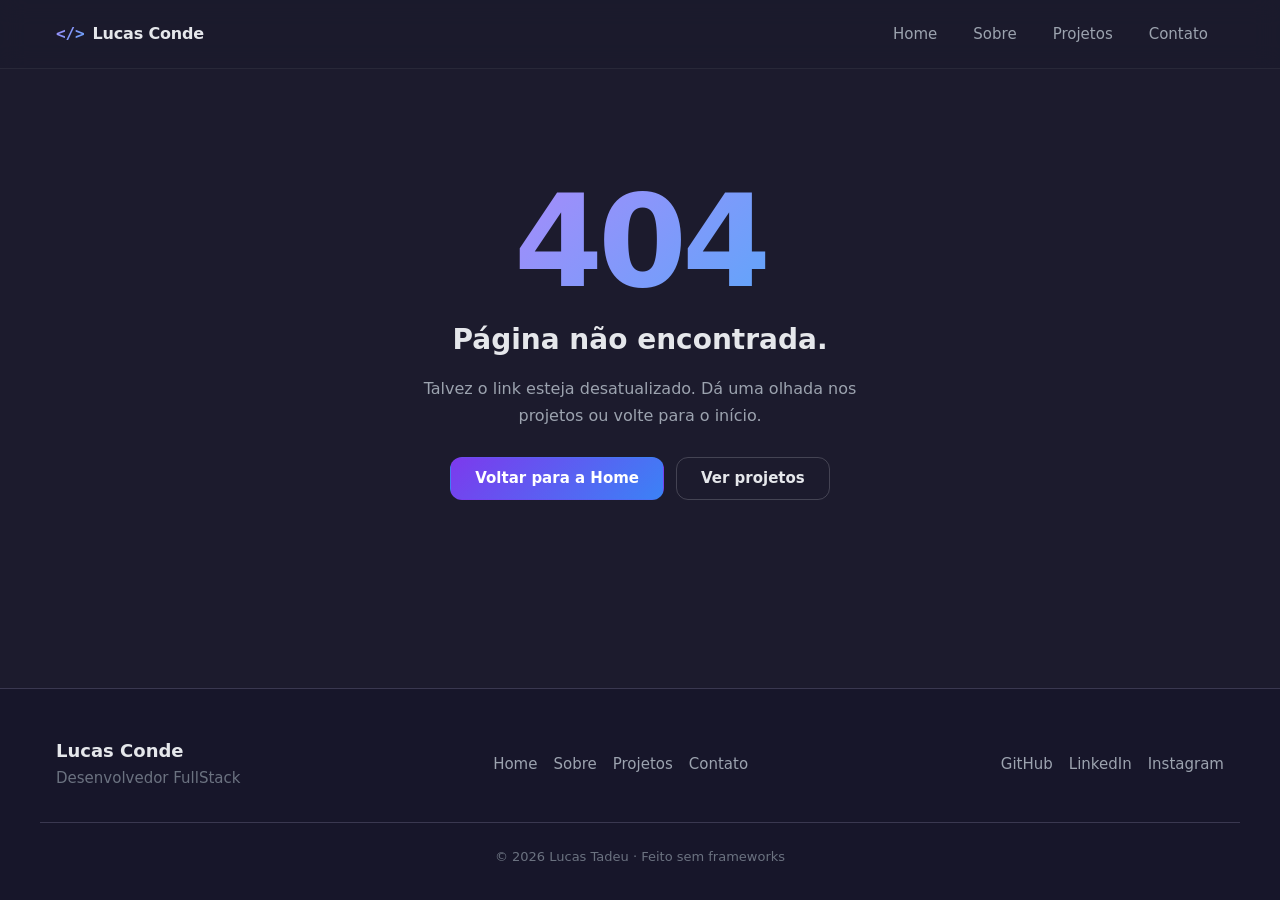
<file: index.html>
<!DOCTYPE html>
<html lang="pt-BR">
<head>
  <meta charset="UTF-8">
  <meta name="viewport" content="width=device-width, initial-scale=1.0">

  <title>Lucas Conde | Desenvolvedor FullStack</title>
  <meta name="description" content="Portfólio de Lucas Conde, desenvolvedor FullStack em PHP, Angular e TypeScript e criador do Cliniclis, sistema de gestão para clínicas em produção. Graduando em Ciência da Computação.">
  <meta name="author" content="Lucas Conde">
  <link rel="canonical" href="https://portfolio-ten-coral-eidf90dyd0.vercel.app/">
  <meta name="theme-color" content="#1C1B2D">

  <!-- Open Graph: preview ao compartilhar no LinkedIn, WhatsApp, Discord -->
  <meta property="og:type" content="website">
  <meta property="og:site_name" content="Lucas Conde">
  <meta property="og:locale" content="pt_BR">
  <meta property="og:title" content="Lucas Conde | Desenvolvedor FullStack">
  <meta property="og:description" content="Desenvolvedor FullStack em PHP, Angular e TypeScript. Criador do Cliniclis, sistema de gestão para clínicas em produção.">
  <meta property="og:url" content="https://portfolio-ten-coral-eidf90dyd0.vercel.app/">
  <meta property="og:image" content="https://portfolio-ten-coral-eidf90dyd0.vercel.app/assets/og-image.png">
  <meta property="og:image:width" content="1200">
  <meta property="og:image:height" content="630">
  <meta property="og:image:alt" content="Lucas Conde, Desenvolvedor FullStack">

  <meta name="twitter:card" content="summary_large_image">
  <meta name="twitter:title" content="Lucas Conde | Desenvolvedor FullStack">
  <meta name="twitter:description" content="Desenvolvedor FullStack em PHP, Angular e TypeScript. Criador do Cliniclis, sistema de gestão para clínicas em produção.">
  <meta name="twitter:image" content="https://portfolio-ten-coral-eidf90dyd0.vercel.app/assets/og-image.png">

  <link rel="icon" href="/favicon.svg" type="image/svg+xml">
  <link rel="apple-touch-icon" href="/favicon.svg">

  <link rel="stylesheet" href="/css/variables.css">
  <link rel="stylesheet" href="/css/layout.css">
  <link rel="stylesheet" href="/css/components.css">

  <!-- Dados estruturados: como o Google entende quem você é -->
  <script type="application/ld+json">
  {
    "@context": "https://schema.org",
    "@type": "Person",
    "name": "Lucas Conde",
    "alternateName": "Lucas Tadeu",
    "jobTitle": "Desenvolvedor FullStack",
    "url": "https://portfolio-ten-coral-eidf90dyd0.vercel.app/",
    "sameAs": [
      "https://github.com/LucasTadeu14/",
      "https://www.linkedin.com/in/lucas-tadeu-4828a3330/"
    ],
    "knowsAbout": ["PHP", "Angular", "TypeScript", "MySQL", "JavaScript", "React", "Docker"]
  }
  </script>
</head>
<body>

  <a class="skip-link" href="#conteudo">Pular para o conteúdo</a>

  <div id="app"></div>

  <!-- Fallback para crawlers e para JS desativado. Escondido via CSS
       assim que o app monta, mas presente no HTML entregue. -->
  <noscript>
    <div class="noscript">
      <h1>Lucas Conde | Desenvolvedor FullStack</h1>
      <p>
        Graduando em Ciência da Computação. Criei e mantenho o Cliniclis,
        sistema de gestão para clínicas feito em PHP e Angular, em produção
        com clínicas reais. Também crio sites e landing pages para
        clientes, em Angular, React e JavaScript puro.
      </p>
      <p>
        <a href="https://github.com/LucasTadeu14/">GitHub</a> ·
        <a href="https://www.linkedin.com/in/lucas-tadeu-4828a3330/">LinkedIn</a>
      </p>
    </div>
  </noscript>

  <script type="module" src="/js/app.js"></script>

</body>
</html>
</file>
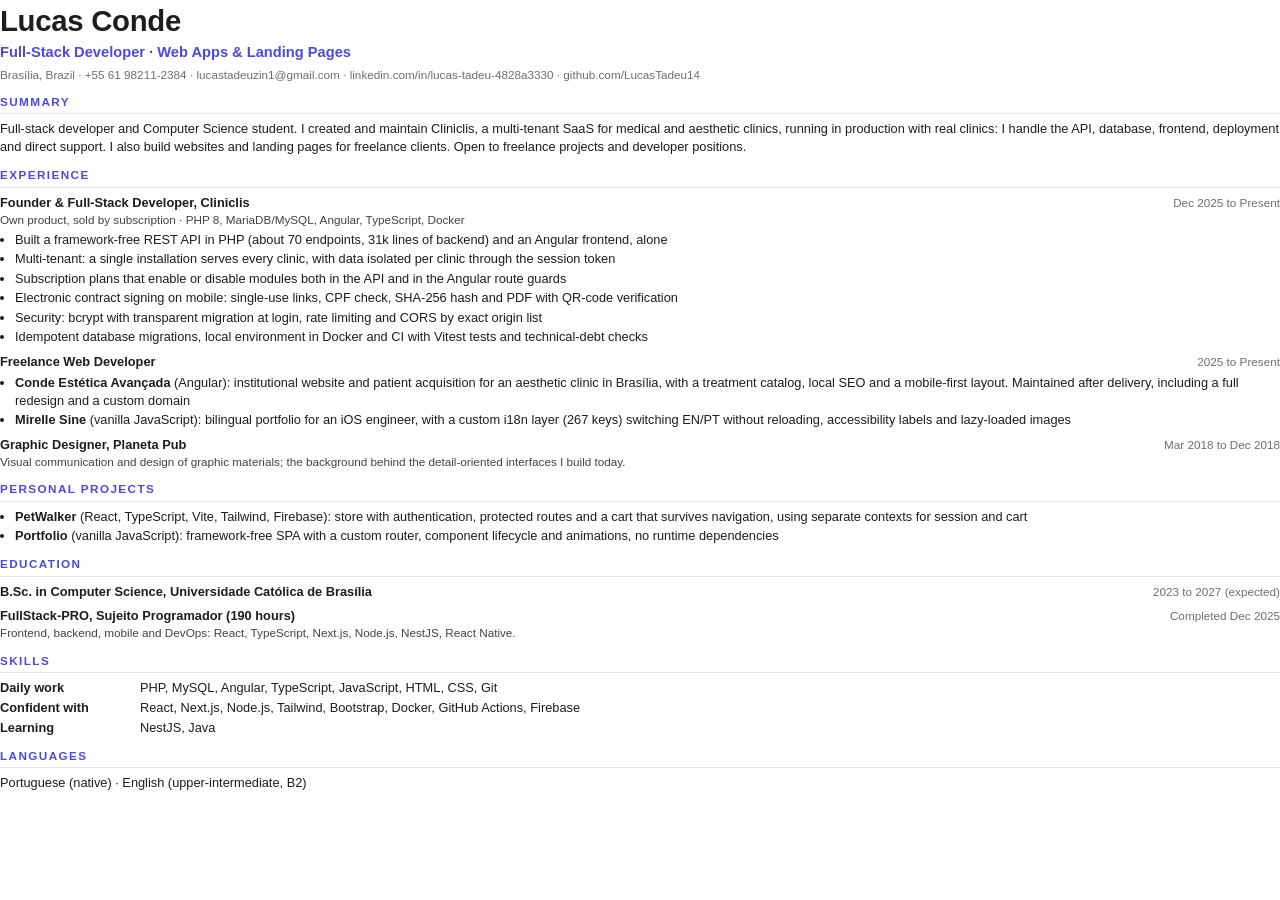
<file: cv-source/cv-en.html>
<!doctype html><html lang="en"><head><meta charset="utf-8"><title>Lucas Conde - Resume</title><link rel="stylesheet" href="style.css"></head><body>
<h1>Lucas Conde</h1>
<div class="role">Full-Stack Developer · Web Apps &amp; Landing Pages</div>
<div class="meta">Brasília, Brazil · +55 61 98211-2384 · lucastadeuzin1@gmail.com · linkedin.com/in/lucas-tadeu-4828a3330 · github.com/LucasTadeu14</div>

<h2>Summary</h2>
<p>Full-stack developer and Computer Science student. I created and maintain Cliniclis, a multi-tenant SaaS for medical and aesthetic clinics, running in production with real clinics: I handle the API, database, frontend, deployment and direct support. I also build websites and landing pages for freelance clients. Open to freelance projects and developer positions.</p>

<h2>Experience</h2>
<div class="item"><div class="row"><span class="t">Founder &amp; Full-Stack Developer, Cliniclis</span><span class="d">Dec 2025 to Present</span></div>
<div class="sub">Own product, sold by subscription · PHP 8, MariaDB/MySQL, Angular, TypeScript, Docker</div>
<ul>
<li>Built a framework-free REST API in PHP (about 70 endpoints, 31k lines of backend) and an Angular frontend, alone</li>
<li>Multi-tenant: a single installation serves every clinic, with data isolated per clinic through the session token</li>
<li>Subscription plans that enable or disable modules both in the API and in the Angular route guards</li>
<li>Electronic contract signing on mobile: single-use links, CPF check, SHA-256 hash and PDF with QR-code verification</li>
<li>Security: bcrypt with transparent migration at login, rate limiting and CORS by exact origin list</li>
<li>Idempotent database migrations, local environment in Docker and CI with Vitest tests and technical-debt checks</li>
</ul></div>
<div class="item"><div class="row"><span class="t">Freelance Web Developer</span><span class="d">2025 to Present</span></div>
<ul>
<li><b>Conde Estética Avançada</b> (Angular): institutional website and patient acquisition for an aesthetic clinic in Brasília, with a treatment catalog, local SEO and a mobile-first layout. Maintained after delivery, including a full redesign and a custom domain</li>
<li><b>Mirelle Sine</b> (vanilla JavaScript): bilingual portfolio for an iOS engineer, with a custom i18n layer (267 keys) switching EN/PT without reloading, accessibility labels and lazy-loaded images</li>
</ul></div>
<div class="item"><div class="row"><span class="t">Graphic Designer, Planeta Pub</span><span class="d">Mar 2018 to Dec 2018</span></div>
<div class="sub">Visual communication and design of graphic materials; the background behind the detail-oriented interfaces I build today.</div></div>

<h2>Personal Projects</h2>
<ul>
<li><b>PetWalker</b> (React, TypeScript, Vite, Tailwind, Firebase): store with authentication, protected routes and a cart that survives navigation, using separate contexts for session and cart</li>
<li><b>Portfolio</b> (vanilla JavaScript): framework-free SPA with a custom router, component lifecycle and animations, no runtime dependencies</li>
</ul>

<h2>Education</h2>
<div class="item"><div class="row"><span class="t">B.Sc. in Computer Science, Universidade Católica de Brasília</span><span class="d">2023 to 2027 (expected)</span></div></div>
<div class="item"><div class="row"><span class="t">FullStack-PRO, Sujeito Programador (190 hours)</span><span class="d">Completed Dec 2025</span></div>
<div class="sub">Frontend, backend, mobile and DevOps: React, TypeScript, Next.js, Node.js, NestJS, React Native.</div></div>

<h2>Skills</h2>
<div class="skills">
<p><b>Daily work</b>PHP, MySQL, Angular, TypeScript, JavaScript, HTML, CSS, Git</p>
<p><b>Confident with</b>React, Next.js, Node.js, Tailwind, Bootstrap, Docker, GitHub Actions, Firebase</p>
<p><b>Learning</b>NestJS, Java</p>
</div>

<h2>Languages</h2>
<p>Portuguese (native) · English (upper-intermediate, B2)</p>
</body></html>
</file>
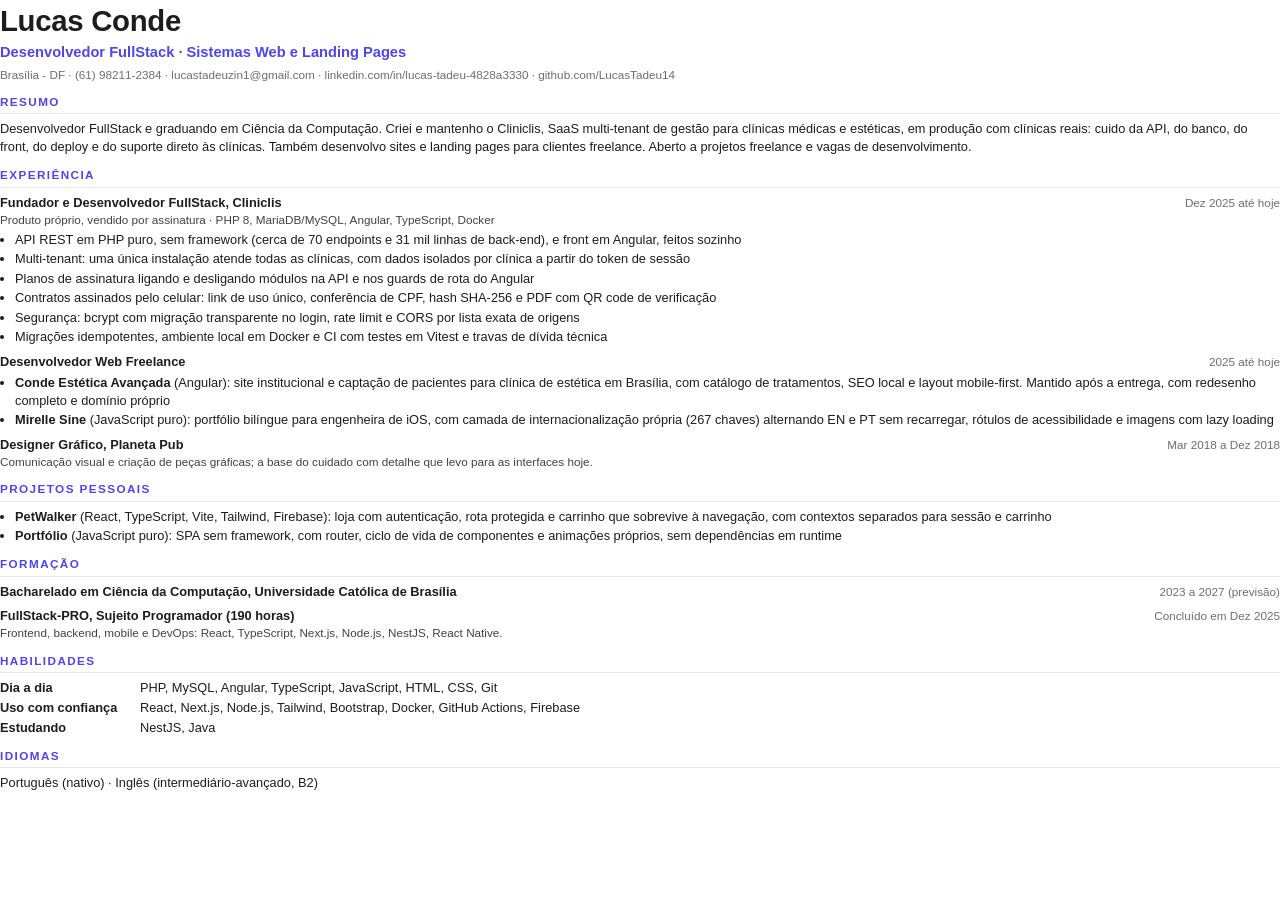
<file: cv-source/cv-pt.html>
<!doctype html><html lang="pt-BR"><head><meta charset="utf-8"><title>Lucas Conde - Currículo</title><link rel="stylesheet" href="style.css"></head><body>
<h1>Lucas Conde</h1>
<div class="role">Desenvolvedor FullStack · Sistemas Web e Landing Pages</div>
<div class="meta">Brasília - DF · (61) 98211-2384 · lucastadeuzin1@gmail.com · linkedin.com/in/lucas-tadeu-4828a3330 · github.com/LucasTadeu14</div>

<h2>Resumo</h2>
<p>Desenvolvedor FullStack e graduando em Ciência da Computação. Criei e mantenho o Cliniclis, SaaS multi-tenant de gestão para clínicas médicas e estéticas, em produção com clínicas reais: cuido da API, do banco, do front, do deploy e do suporte direto às clínicas. Também desenvolvo sites e landing pages para clientes freelance. Aberto a projetos freelance e vagas de desenvolvimento.</p>

<h2>Experiência</h2>
<div class="item"><div class="row"><span class="t">Fundador e Desenvolvedor FullStack, Cliniclis</span><span class="d">Dez 2025 até hoje</span></div>
<div class="sub">Produto próprio, vendido por assinatura · PHP 8, MariaDB/MySQL, Angular, TypeScript, Docker</div>
<ul>
<li>API REST em PHP puro, sem framework (cerca de 70 endpoints e 31 mil linhas de back-end), e front em Angular, feitos sozinho</li>
<li>Multi-tenant: uma única instalação atende todas as clínicas, com dados isolados por clínica a partir do token de sessão</li>
<li>Planos de assinatura ligando e desligando módulos na API e nos guards de rota do Angular</li>
<li>Contratos assinados pelo celular: link de uso único, conferência de CPF, hash SHA-256 e PDF com QR code de verificação</li>
<li>Segurança: bcrypt com migração transparente no login, rate limit e CORS por lista exata de origens</li>
<li>Migrações idempotentes, ambiente local em Docker e CI com testes em Vitest e travas de dívida técnica</li>
</ul></div>
<div class="item"><div class="row"><span class="t">Desenvolvedor Web Freelance</span><span class="d">2025 até hoje</span></div>
<ul>
<li><b>Conde Estética Avançada</b> (Angular): site institucional e captação de pacientes para clínica de estética em Brasília, com catálogo de tratamentos, SEO local e layout mobile-first. Mantido após a entrega, com redesenho completo e domínio próprio</li>
<li><b>Mirelle Sine</b> (JavaScript puro): portfólio bilíngue para engenheira de iOS, com camada de internacionalização própria (267 chaves) alternando EN e PT sem recarregar, rótulos de acessibilidade e imagens com lazy loading</li>
</ul></div>
<div class="item"><div class="row"><span class="t">Designer Gráfico, Planeta Pub</span><span class="d">Mar 2018 a Dez 2018</span></div>
<div class="sub">Comunicação visual e criação de peças gráficas; a base do cuidado com detalhe que levo para as interfaces hoje.</div></div>

<h2>Projetos Pessoais</h2>
<ul>
<li><b>PetWalker</b> (React, TypeScript, Vite, Tailwind, Firebase): loja com autenticação, rota protegida e carrinho que sobrevive à navegação, com contextos separados para sessão e carrinho</li>
<li><b>Portfólio</b> (JavaScript puro): SPA sem framework, com router, ciclo de vida de componentes e animações próprios, sem dependências em runtime</li>
</ul>

<h2>Formação</h2>
<div class="item"><div class="row"><span class="t">Bacharelado em Ciência da Computação, Universidade Católica de Brasília</span><span class="d">2023 a 2027 (previsão)</span></div></div>
<div class="item"><div class="row"><span class="t">FullStack-PRO, Sujeito Programador (190 horas)</span><span class="d">Concluído em Dez 2025</span></div>
<div class="sub">Frontend, backend, mobile e DevOps: React, TypeScript, Next.js, Node.js, NestJS, React Native.</div></div>

<h2>Habilidades</h2>
<div class="skills">
<p><b>Dia a dia</b>PHP, MySQL, Angular, TypeScript, JavaScript, HTML, CSS, Git</p>
<p><b>Uso com confiança</b>React, Next.js, Node.js, Tailwind, Bootstrap, Docker, GitHub Actions, Firebase</p>
<p><b>Estudando</b>NestJS, Java</p>
</div>

<h2>Idiomas</h2>
<p>Português (nativo) · Inglês (intermediário-avançado, B2)</p>
</body></html>
</file>
<file: css/variables.css>
/* ══════════════════════════════════════════════
   DESIGN TOKENS
   Fonte da verdade para cores, espaçamento,
   tipografia e movimento. Nada de hex solto
   nos outros arquivos.
   ══════════════════════════════════════════════ */

:root {
  /* ── Superfícies ───────────────────────────── */
  --bg:              #1C1B2D;
  --surface:         #28273C;
  --surface-hover:   #322F48;
  --surface-sunken:  #17162a;
  --border:          #3a3850;
  --border-strong:   #4d4a66;

  /* ── Texto ─────────────────────────────────── */
  --text:            #e5e7eb;
  --text-muted:      #9ca3af;
  --text-dim:        #6b7280;
  --text-inverse:    #14131f;

  /* ── Marca ─────────────────────────────────── */
  --accent:          #7c3aed;
  --accent-light:    #a78bfa;
  --accent-soft:     #c4b5fd;
  --accent-blue:     #60a5fa;
  --success:         #4ade80;

  /* Versões translúcidas (sem recalcular rgba à mão) */
  --accent-a12:      rgba(124, 58, 237, 0.12);
  --accent-a30:      rgba(124, 58, 237, 0.30);
  --accent-a08:      rgba(167, 139, 250, 0.08);

  --gradient:        linear-gradient(135deg, var(--accent-light) 0%, var(--accent-blue) 100%);

  /* ── Espaçamento (escala 4px) ──────────────── */
  --space-1:  0.25rem;
  --space-2:  0.5rem;
  --space-3:  0.75rem;
  --space-4:  1rem;
  --space-5:  1.25rem;
  --space-6:  1.5rem;
  --space-8:  2rem;
  --space-12: 3rem;
  --space-16: 4rem;

  /* ── Raio ──────────────────────────────────── */
  --radius-sm:   8px;
  --radius:      12px;
  --radius-lg:   20px;
  --radius-full: 999px;

  /* ── Tipografia ────────────────────────────── */
  --font: system-ui, -apple-system, "Segoe UI", sans-serif;
  --font-mono: ui-monospace, "SF Mono", Menlo, Consolas, monospace;

  --text-xs:  0.8125rem;
  --text-sm:  0.9375rem;
  --text-base: 1rem;
  --text-lg:  1.125rem;
  --text-xl:  clamp(1.25rem, 2.5vw, 1.75rem);
  --text-2xl: clamp(1.75rem, 4vw, 2.5rem);
  --text-3xl: clamp(2.5rem, 7vw, 5.25rem);

  /* ── Elevação ──────────────────────────────── */
  --shadow:    0 4px 16px rgba(0, 0, 0, 0.25);
  --shadow-lg: 0 12px 32px rgba(0, 0, 0, 0.35);
  --glow:      0 0 24px var(--accent-a30);

  /* ── Movimento ─────────────────────────────── */
  --ease: cubic-bezier(0.4, 0, 0.2, 1);
  --fast: 0.18s var(--ease);
  --base: 0.3s var(--ease);
  --slow: 0.6s var(--ease);

  /* ── Layout ────────────────────────────────── */
  --max-width: 1200px;
  --nav-height: 68px;
}

/* Respeita quem pediu menos movimento no SO.
   Zera animações em vez de só encurtar. */
@media (prefers-reduced-motion: reduce) {
  *,
  *::before,
  *::after {
    animation-duration: 0.01ms !important;
    animation-iteration-count: 1 !important;
    transition-duration: 0.01ms !important;
    scroll-behavior: auto !important;
  }
}
</file>
<file: css/layout.css>
/* ══════════════════════════════════════════════
   RESET + BASE + SHELL
   ══════════════════════════════════════════════ */

*,
*::before,
*::after {
  margin: 0;
  padding: 0;
  box-sizing: border-box;
}

html {
  scroll-behavior: smooth;
  -webkit-text-size-adjust: 100%;
}

body {
  font-family: var(--font);
  background: var(--bg);
  color: var(--text);
  line-height: 1.6;
  min-height: 100%;
  -webkit-font-smoothing: antialiased;
  /* `user-select: none` global saiu daqui: impedia o
     visitante de copiar e-mail, nome ou trecho de código. */
}

img,
video,
svg {
  display: block;
  max-width: 100%;
}

a {
  color: inherit;
  text-decoration: none;
}

ul,
ol {
  list-style: none;
}

button,
input,
textarea {
  font: inherit;
  color: inherit;
}

/* ── Foco visível ──────────────────────────────
   Nada de outline:none. :focus-visible só aparece
   para quem navega por teclado. */
:focus-visible {
  outline: 2px solid var(--accent-light);
  outline-offset: 3px;
  border-radius: var(--radius-sm);
}

/* ── Skip link ─────────────────────────────────
   Primeiro tab da página pula a navegação. */
.skip-link {
  position: absolute;
  top: -100px;
  left: var(--space-4);
  z-index: 999;
  padding: var(--space-3) var(--space-4);
  background: var(--accent);
  color: #fff;
  border-radius: var(--radius-sm);
  font-weight: 600;
  transition: top var(--fast);
}

.skip-link:focus {
  top: var(--space-4);
}

/* Só para leitor de tela. */
.visually-hidden {
  position: absolute;
  width: 1px;
  height: 1px;
  margin: -1px;
  padding: 0;
  overflow: hidden;
  clip: rect(0 0 0 0);
  white-space: nowrap;
  border: 0;
}

/* ── Shell ─────────────────────────────────────── */
.main {
  display: flex;
  flex-direction: column;
  min-height: 100vh;
  min-height: 100dvh;
}

.page {
  flex: 1;
  display: flex;
  flex-direction: column;
  align-items: center;
  width: 100%;
}

.page:focus {
  outline: none;
}

/* ── Seção genérica ────────────────────────────── */
.section {
  width: 100%;
  max-width: var(--max-width);
  padding: var(--space-12) var(--space-4) var(--space-16);
  margin: 0 auto;
}

.section_header {
  max-width: 680px;
  margin-bottom: var(--space-12);
}

.section_eyebrow {
  font-size: var(--text-xs);
  font-weight: 600;
  letter-spacing: 0.12em;
  text-transform: uppercase;
  color: var(--accent-light);
  margin-bottom: var(--space-2);
}

.section_title {
  font-size: var(--text-2xl);
  font-weight: 800;
  letter-spacing: -0.02em;
  line-height: 1.15;
  margin-bottom: var(--space-4);
}

.section_lead {
  color: var(--text-muted);
  font-size: var(--text-lg);
  line-height: 1.7;
}

/* ── Grid de cards ─────────────────────────────── */
.cards {
  display: grid;
  grid-template-columns: repeat(auto-fill, minmax(min(380px, 100%), 1fr));
  gap: var(--space-6);
  width: 100%;
}

/* ── Botões ────────────────────────────────────── */
.btn {
  display: inline-flex;
  align-items: center;
  justify-content: center;
  gap: var(--space-2);
  padding: 0.8rem 1.5rem;
  border: 1px solid transparent;
  border-radius: var(--radius);
  font-size: var(--text-sm);
  font-weight: 600;
  line-height: 1;
  cursor: pointer;
  white-space: nowrap;
  transition: transform var(--fast), box-shadow var(--fast),
              background var(--fast), border-color var(--fast);
}

.btn:disabled {
  opacity: 0.6;
  cursor: not-allowed;
}

.btn_primary {
  background: linear-gradient(135deg, var(--accent), #3b82f6);
  color: #fff;
}

.btn_primary:hover:not(:disabled) {
  transform: translateY(-2px);
  box-shadow: 0 12px 28px rgba(124, 58, 237, 0.42);
}

.btn_ghost {
  background: transparent;
  color: var(--text);
  border-color: rgba(229, 231, 235, 0.2);
}

.btn_ghost:hover:not(:disabled) {
  background: rgba(229, 231, 235, 0.06);
  border-color: rgba(229, 231, 235, 0.45);
  transform: translateY(-2px);
}

/* ── Reveal on scroll ──────────────────────────── */
.card,
.skill_card,
.timeline_item {
  opacity: 0;
  transform: translateY(24px);
  transition: opacity var(--slow), transform var(--slow);
  transition-delay: var(--reveal-delay, 0s);
}

.card.show,
.skill_card.show,
.timeline_item.show {
  opacity: 1;
  transform: translateY(0);
}

/* ── Fallback sem JS ───────────────────────────── */
.noscript {
  max-width: 640px;
  margin: var(--space-16) auto;
  padding: var(--space-8) var(--space-4);
  text-align: center;
}

.noscript h1 {
  font-size: var(--text-2xl);
  margin-bottom: var(--space-4);
}

.noscript p {
  color: var(--text-muted);
  margin-bottom: var(--space-4);
}

.noscript a {
  color: var(--accent-light);
  text-decoration: underline;
}

@media (max-width: 600px) {
  .section {
    padding: var(--space-8) var(--space-4) var(--space-12);
  }

  .section_header {
    margin-bottom: var(--space-8);
  }
}
</file>
<file: css/components.css>
/* ══════════════════════════════════════════════
   COMPONENTES
   Tudo escopado por classe. Nenhum seletor de
   elemento solto (h1/p/button/video), que antes
   obrigava cada componente novo a resetar o CSS
   herdado.
   ══════════════════════════════════════════════ */

/* ── Navbar ────────────────────────────────────── */
.nav_bar {
  position: sticky;
  top: 0;
  z-index: 100;
  width: 100%;
  background: rgba(28, 27, 45, 0.82);
  backdrop-filter: blur(12px);
  -webkit-backdrop-filter: blur(12px);
  border-bottom: 1px solid rgba(255, 255, 255, 0.06);
}

/* Mesma largura máxima e mesmo recuo do conteúdo das
   páginas, para a marca cair na mesma linha vertical do
   título logo abaixo. */
.nav_inner {
  display: flex;
  align-items: center;
  gap: var(--space-4);
  width: 100%;
  max-width: var(--max-width);
  min-height: var(--nav-height);
  margin: 0 auto;
  padding: var(--space-3) var(--space-4);
}

.nav_brand {
  display: inline-flex;
  align-items: center;
  gap: var(--space-2);
  font-weight: 700;
  font-size: var(--text-base);
  letter-spacing: -0.01em;
  margin-right: auto;
}

.nav_brand_mark {
  font-family: var(--font-mono);
  background: var(--gradient);
  -webkit-background-clip: text;
  background-clip: text;
  -webkit-text-fill-color: transparent;
  font-weight: 700;
}

.nav_links {
  display: flex;
  align-items: center;
  gap: var(--space-1);
}

.nav_links a {
  position: relative;
  padding: var(--space-2) var(--space-4);
  border-radius: var(--radius-sm);
  font-size: var(--text-sm);
  font-weight: 500;
  color: var(--text-muted);
  transition: color var(--fast), background var(--fast);
}

.nav_links a:hover {
  color: var(--text);
  background: rgba(255, 255, 255, 0.05);
}

.nav_link_active {
  color: var(--text) !important;
}

/* Sublinhado só no item ativo. */
.nav_link_active::after {
  content: "";
  position: absolute;
  left: var(--space-4);
  right: var(--space-4);
  bottom: 2px;
  height: 2px;
  border-radius: 2px;
  background: var(--gradient);
}

.nav_hamburger {
  display: none;
  flex-direction: column;
  justify-content: center;
  gap: 5px;
  background: none;
  border: none;
  cursor: pointer;
  padding: var(--space-2);
  border-radius: var(--radius-sm);
}

.nav_hamburger span {
  display: block;
  width: 22px;
  height: 2px;
  background: var(--text);
  border-radius: 2px;
  transition: transform var(--base), opacity var(--base);
}

.nav_open span:nth-child(1) { transform: rotate(45deg) translate(5px, 5px); }
.nav_open span:nth-child(2) { opacity: 0; transform: translateX(-8px); }
.nav_open span:nth-child(3) { transform: rotate(-45deg) translate(5px, -5px); }

/* ── Ícones ──────────────────────────────────────
   Vários ícones trazem o próprio fundo #242938, quase
   idêntico ao --surface dos cards: o quadrado somia e
   sobrava só o desenho branco solto (MySQL e PHP eram
   os piores). O contorno devolve o limite do ícone. */
.icon {
  flex-shrink: 0;
  border-radius: 22%;
  box-shadow: inset 0 0 0 1px rgba(255, 255, 255, 0.1);
}

/* ── Card de projeto ───────────────────────────── */
.card {
  display: flex;
  flex-direction: column;
  background: var(--surface);
  border: 1px solid var(--border);
  border-radius: var(--radius-lg);
  overflow: hidden;
}

.card:hover {
  border-color: var(--border-strong);
  box-shadow: var(--shadow-lg);
  transform: translateY(-4px);
}

.card_media {
  position: relative;
  display: block;
  aspect-ratio: 16 / 9;
  background: var(--surface-sunken);
  overflow: hidden;
}

.card_poster,
.card_video {
  position: absolute;
  inset: 0;
  width: 100%;
  height: 100%;
  object-fit: cover;
}

.card_video {
  opacity: 0;
  transition: opacity var(--base);
}

/* O vídeo só aparece depois que começou a tocar;
   até lá o poster segura a composição. */
.card_playing .card_video { opacity: 1; }
.card_playing .card_poster { opacity: 0; }

.card_poster {
  transition: opacity var(--base), transform var(--slow);
}

.card:hover .card_poster { transform: scale(1.03); }

.card_body {
  display: flex;
  flex-direction: column;
  gap: var(--space-3);
  padding: var(--space-6);
  flex: 1;
}

.card_meta {
  display: flex;
  align-items: center;
  gap: var(--space-3);
  font-size: var(--text-xs);
}

.card_type {
  padding: 3px 10px;
  border-radius: var(--radius-full);
  background: var(--accent-a12);
  border: 1px solid var(--accent-a30);
  color: var(--accent-soft);
  font-weight: 600;
}

.card_year { color: var(--text-dim); }

.card_title {
  font-size: 1.4rem;
  font-weight: 700;
  letter-spacing: -0.015em;
  line-height: 1.25;
}

.card_title a {
  transition: color var(--fast);
}

.card:hover .card_title a { color: var(--accent-soft); }

.card_tagline {
  color: var(--text-muted);
  font-size: var(--text-sm);
  line-height: 1.65;
  flex: 1;
}

.card_stack {
  display: flex;
  flex-wrap: wrap;
  gap: var(--space-2);
}

.card_stack_item {
  position: relative;
  display: flex;
}

/* Nome da tech no hover do ícone. */
.card_stack_name {
  position: absolute;
  bottom: calc(100% + 8px);
  left: 50%;
  transform: translateX(-50%) translateY(4px);
  padding: 4px 9px;
  background: var(--surface-sunken);
  border: 1px solid var(--border);
  border-radius: var(--radius-sm);
  font-size: 11px;
  white-space: nowrap;
  opacity: 0;
  pointer-events: none;
  transition: opacity var(--fast), transform var(--fast);
}

.card_stack_item:hover .card_stack_name {
  opacity: 1;
  transform: translateX(-50%) translateY(0);
}

.card_actions {
  display: flex;
  flex-wrap: wrap;
  gap: var(--space-2);
  margin-top: var(--space-2);
}

.card_actions .btn {
  padding: 0.65rem 1.1rem;
  font-size: var(--text-xs);
}

/* ── Detalhe do projeto ────────────────────────── */
.detail {
  width: 100%;
  max-width: 840px;
  padding: var(--space-8) var(--space-4) var(--space-16);
  margin: 0 auto;
}

.detail_back {
  display: inline-flex;
  align-items: center;
  gap: var(--space-2);
  color: var(--text-muted);
  font-size: var(--text-sm);
  font-weight: 500;
  margin-bottom: var(--space-8);
  transition: color var(--fast), gap var(--fast);
}

.detail_back:hover {
  color: var(--accent-soft);
  gap: var(--space-3);
}

.detail_meta {
  display: flex;
  align-items: center;
  gap: var(--space-3);
  font-size: var(--text-xs);
  margin-bottom: var(--space-4);
}

.detail_badge {
  padding: 4px 12px;
  border-radius: var(--radius-full);
  background: var(--accent-a12);
  border: 1px solid var(--accent-a30);
  color: var(--accent-soft);
  font-weight: 600;
}

.detail_year { color: var(--text-dim); }

.detail_title {
  font-size: var(--text-2xl);
  font-weight: 800;
  letter-spacing: -0.025em;
  line-height: 1.1;
  margin-bottom: var(--space-3);
}

.detail_tagline {
  font-size: var(--text-lg);
  color: var(--text-muted);
  line-height: 1.6;
  margin-bottom: var(--space-6);
}

.detail_actions {
  display: flex;
  flex-wrap: wrap;
  gap: var(--space-3);
  margin-bottom: var(--space-12);
}

.detail_media {
  margin-bottom: var(--space-12);
  border-radius: var(--radius-lg);
  overflow: hidden;
  border: 1px solid var(--border);
  box-shadow: var(--shadow-lg);
}

.detail_media video,
.detail_media img {
  width: 100%;
  aspect-ratio: 16 / 9;
  object-fit: cover;
  object-position: top center;
  background: var(--surface-sunken);
}

.detail_body {
  display: flex;
  flex-direction: column;
  gap: var(--space-12);
}

.detail_block h2 {
  font-size: 1.35rem;
  font-weight: 700;
  letter-spacing: -0.015em;
  margin-bottom: var(--space-4);
  padding-left: var(--space-4);
  border-left: 3px solid var(--accent);
}

.detail_block p {
  color: var(--text-muted);
  font-size: var(--text-base);
  line-height: 1.8;
}

.detail_list {
  display: flex;
  flex-direction: column;
  gap: var(--space-3);
}

.detail_list li {
  position: relative;
  padding-left: var(--space-6);
  color: var(--text-muted);
  line-height: 1.7;
}

.detail_list li::before {
  content: "";
  position: absolute;
  left: 0;
  top: 0.65em;
  width: 7px;
  height: 7px;
  border-radius: 50%;
  background: var(--gradient);
}

.detail_stack {
  display: flex;
  flex-wrap: wrap;
  gap: var(--space-3);
}

.detail_stack li {
  display: flex;
  align-items: center;
  gap: var(--space-3);
  padding: var(--space-3) var(--space-4);
  background: var(--surface);
  border: 1px solid var(--border);
  border-radius: var(--radius);
  font-size: var(--text-sm);
  font-weight: 500;
  transition: border-color var(--fast), transform var(--fast);
}

.detail_stack li:hover {
  border-color: var(--accent-a30);
  transform: translateY(-2px);
}

.detail_next {
  display: flex;
  flex-direction: column;
  gap: var(--space-2);
  padding-top: var(--space-8);
  border-top: 1px solid var(--border);
}

.detail_next_label {
  font-size: var(--text-xs);
  text-transform: uppercase;
  letter-spacing: 0.1em;
  color: var(--text-dim);
}

.detail_next_link {
  display: inline-flex;
  align-items: center;
  gap: var(--space-3);
  font-size: 1.3rem;
  font-weight: 700;
  letter-spacing: -0.015em;
  transition: color var(--fast), gap var(--fast);
}

.detail_next_link:hover {
  color: var(--accent-soft);
  gap: var(--space-4);
}

/* ── Sobre ─────────────────────────────────────── */
.about_intro {
  display: flex;
  flex-direction: column;
  gap: var(--space-4);
  max-width: 680px;
  margin-bottom: var(--space-16);
}

.about_intro p {
  color: var(--text-muted);
  font-size: var(--text-base);
  line-height: 1.85;
}

.about_intro strong {
  color: var(--text);
  font-weight: 600;
}

.about_intro a {
  color: var(--accent-light);
  font-weight: 600;
  text-decoration: underline;
  text-decoration-color: var(--accent-a30);
  text-underline-offset: 3px;
}

.about_intro a:hover {
  text-decoration-color: currentColor;
}

.about_cta {
  display: flex;
  flex-wrap: wrap;
  gap: var(--space-3);
  margin-top: var(--space-12);
}

/* ── Timeline ──────────────────────────────────── */
.timeline { margin-bottom: var(--space-16); }

.timeline_list {
  display: flex;
  flex-direction: column;
  gap: var(--space-8);
  padding-left: var(--space-6);
  border-left: 1px solid var(--border);
}

.timeline_item {
  position: relative;
  padding-left: var(--space-4);
}

.timeline_item::before {
  content: "";
  position: absolute;
  left: calc(-1 * var(--space-6) - 5px);
  top: 8px;
  width: 9px;
  height: 9px;
  border-radius: 50%;
  background: var(--gradient);
  box-shadow: 0 0 0 4px var(--bg);
}

.timeline_period {
  display: block;
  font-size: var(--text-xs);
  font-weight: 600;
  letter-spacing: 0.06em;
  text-transform: uppercase;
  color: var(--accent-light);
  margin-bottom: var(--space-1);
}

.timeline_title {
  font-size: 1.15rem;
  font-weight: 700;
  margin-bottom: var(--space-2);
}

.timeline_text {
  color: var(--text-muted);
  line-height: 1.7;
  font-size: var(--text-sm);
}

/* ── Skills ────────────────────────────────────── */
.skills {
  width: 100%;
  display: flex;
  flex-direction: column;
  gap: var(--space-8);
}

.skills_heading {
  font-size: 1.5rem;
  font-weight: 700;
  letter-spacing: -0.02em;
  margin-bottom: var(--space-6);
}

.skill_group_header { margin-bottom: var(--space-4); }

.skill_group_title {
  font-size: var(--text-base);
  font-weight: 600;
  margin-bottom: var(--space-1);
}

.skill_group_desc {
  font-size: var(--text-sm);
  color: var(--text-dim);
}

.skill_list {
  display: flex;
  flex-wrap: wrap;
  gap: var(--space-3);
}

.skill_card {
  display: flex;
  align-items: center;
  gap: var(--space-3);
  padding: var(--space-3) var(--space-4);
  background: var(--surface);
  border: 1px solid var(--border);
  border-radius: var(--radius);
}

.skill_card:hover {
  border-color: var(--accent-a30);
  transform: translateY(-3px);
  box-shadow: var(--shadow);
}

.skill_name {
  font-size: var(--text-sm);
  font-weight: 500;
}

/* ── Contato ───────────────────────────────────── */
/* ── Contato ───────────────────────────────────
   Única página cujo conteúdo é estreito demais para
   o container: o formulário tem 560px dentro de
   1200px. Alinhado à esquerda, sobrava meia tela
   vazia à direita, então aqui o bloco é centrado. */
.contact {
  display: flex;
  flex-direction: column;
  align-items: center;
}

.contact .section_header {
  text-align: center;
  margin-left: auto;
  margin-right: auto;
}

.contact_form {
  display: flex;
  flex-direction: column;
  gap: var(--space-5);
  width: 100%;
  max-width: 560px;
  margin: 0 auto var(--space-16);
}

/* Rótulo e mensagem de erro seguem à esquerda: campo de
   formulário com texto centralizado atrapalha a leitura. */
.contact_social {
  width: 100%;
  display: flex;
  flex-direction: column;
  align-items: center;
}

.contact_social .skills_heading {
  text-align: center;
}

.form_field {
  display: flex;
  flex-direction: column;
  gap: var(--space-2);
}

.form_field label {
  font-size: var(--text-sm);
  font-weight: 600;
}

.form_field input,
.form_field textarea {
  padding: 0.8rem 1rem;
  background: var(--surface);
  border: 1px solid var(--border);
  border-radius: var(--radius);
  font-size: var(--text-sm);
  transition: border-color var(--fast), box-shadow var(--fast);
  resize: vertical;
}

.form_field input::placeholder,
.form_field textarea::placeholder {
  color: var(--text-dim);
}

.form_field input:focus,
.form_field textarea:focus {
  outline: none;
  border-color: var(--accent-light);
  box-shadow: 0 0 0 3px var(--accent-a12);
}

.form_field_invalid input,
.form_field_invalid textarea {
  border-color: #f87171;
}

.form_error {
  font-size: var(--text-xs);
  color: #fca5a5;
  min-height: 1em;
}

/* Honeypot: fora da tela, mas não display:none,
   porque alguns bots ignoram campos escondidos assim. */
.contact_hp {
  position: absolute;
  left: -9999px;
  width: 1px;
  height: 1px;
  overflow: hidden;
}

.contact_submit {
  align-self: center;
  padding: 0.9rem 2rem;
}

.contact_status {
  font-size: var(--text-sm);
  min-height: 1.5em;
  text-align: center;
}

.contact_status_success { color: var(--success); }
.contact_status_error   { color: #fca5a5; }

.contact_social_list {
  display: flex;
  flex-wrap: wrap;
  justify-content: center;
  gap: var(--space-3);
}

.contact_social_link {
  display: flex;
  align-items: center;
  gap: var(--space-3);
  padding: var(--space-3) var(--space-5);
  background: var(--surface);
  border: 1px solid var(--border);
  border-radius: var(--radius);
  font-size: var(--text-sm);
  font-weight: 500;
  transition: border-color var(--fast), transform var(--fast);
}

.contact_social_link:hover {
  border-color: var(--accent-a30);
  transform: translateY(-3px);
}

/* ── Erro ──────────────────────────────────────── */
.error {
  display: flex;
  flex-direction: column;
  align-items: center;
  justify-content: center;
  gap: var(--space-3);
  min-height: 60vh;
  padding: var(--space-8) var(--space-4);
  text-align: center;
}

.error_code {
  font-size: clamp(4rem, 14vw, 8rem);
  font-weight: 800;
  line-height: 1;
  letter-spacing: -0.04em;
  background: var(--gradient);
  -webkit-background-clip: text;
  background-clip: text;
  -webkit-text-fill-color: transparent;
}

.error_message {
  font-size: var(--text-xl);
  font-weight: 700;
}

.error_hint {
  color: var(--text-muted);
  max-width: 440px;
  line-height: 1.7;
}

.error_actions {
  display: flex;
  flex-wrap: wrap;
  justify-content: center;
  gap: var(--space-3);
  margin-top: var(--space-4);
}

/* ── Footer ────────────────────────────────────── */
.footer {
  margin-top: auto;
  padding: var(--space-12) 0 var(--space-8);
  background: var(--surface-sunken);
  border-top: 1px solid var(--border);
}

.footer_inner {
  display: flex;
  flex-wrap: wrap;
  align-items: center;
  justify-content: space-between;
  gap: var(--space-6);
  max-width: var(--max-width);
  margin: 0 auto var(--space-8);
  padding: 0 var(--space-4);
}

.footer_brand {
  display: flex;
  flex-direction: column;
}

.footer_name {
  font-weight: 700;
  font-size: var(--text-lg);
}

.footer_role {
  font-size: var(--text-sm);
  color: var(--text-dim);
}

.footer_nav,
.footer_social {
  display: flex;
  flex-wrap: wrap;
  gap: var(--space-4);
}

.footer_nav a,
.footer_social a {
  font-size: var(--text-sm);
  color: var(--text-muted);
  transition: color var(--fast);
}

.footer_nav a:hover,
.footer_social a:hover {
  color: var(--accent-soft);
}

.footer_copy {
  max-width: var(--max-width);
  margin: 0 auto;
  padding: var(--space-6) var(--space-4) 0;
  border-top: 1px solid var(--border);
  font-size: var(--text-xs);
  color: var(--text-dim);
  text-align: center;
}

/* ══════════════════════════════════════════════
   HOME
   ══════════════════════════════════════════════ */

.Home_text {
  position: relative;
  display: flex;
  flex-direction: column;
  width: 100%;
  max-width: var(--max-width);
  /* Mesmo recuo lateral de .section e .nav_inner, para o
     nome cair na mesma linha vertical da marca no header. */
  padding: 10vh var(--space-4) var(--space-16);
}

.Home_layout {
  display: flex;
  align-items: center;
  gap: 60px;
  width: 100%;
}

.Home_left {
  flex: 1;
  display: flex;
  flex-direction: column;
  gap: var(--space-5);
  min-width: 0;
}

.Home_right {
  flex: 0 0 420px;
  display: flex;
  align-items: center;
  justify-content: center;
}

/* Entrada escalonada (classes, não style inline) */
.Home_enter {
  opacity: 0;
  transform: translateY(24px);
  transition: opacity var(--base), transform var(--base);
  transition-delay: var(--enter-delay, 0s);
}

.Home_enter_right {
  opacity: 0;
  transform: translateX(40px);
  transition: opacity 0.5s var(--ease), transform 0.5s var(--ease);
  transition-delay: 0.3s;
}

.Home_enter.Home_entered,
.Home_enter_right.Home_entered {
  opacity: 1;
  transform: none;
}

/* Símbolos decorativos */
.Home_decoration {
  position: absolute;
  inset: 0;
  pointer-events: none;
  overflow: hidden;
  z-index: 0;
}

.Home_deco_item {
  position: absolute;
  left: var(--x);
  top: var(--y);
  font-family: var(--font-mono);
  font-size: 15px;
  color: var(--accent-a08);
  animation: Home_float 5s ease-in-out infinite;
  animation-delay: var(--delay, 0s);
}

@keyframes Home_float {
  0%, 100% { transform: translateY(0) rotate(0deg); }
  50%      { transform: translateY(-18px) rotate(4deg); }
}

/* Badge */
.Home_badge {
  display: inline-flex;
  align-items: center;
  align-self: flex-start;
  gap: 9px;
  padding: 6px 16px;
  background: var(--accent-a12);
  border: 1px solid var(--accent-a30);
  border-radius: var(--radius-full);
  color: var(--accent-soft);
  font-size: var(--text-xs);
  font-weight: 500;
  position: relative;
  z-index: 1;
}

.Home_badge_dot {
  width: 8px;
  height: 8px;
  background: var(--success);
  border-radius: 50%;
  flex-shrink: 0;
  box-shadow: 0 0 6px var(--success);
  animation: Home_pulse_dot 2.2s ease-in-out infinite;
}

@keyframes Home_pulse_dot {
  0%, 100% { transform: scale(1);   opacity: 1; }
  50%      { transform: scale(1.4); opacity: 0.6; }
}

.Home_greeting {
  font-size: var(--text-lg);
  color: var(--text-muted);
  position: relative;
  z-index: 1;
}

.Home_name {
  font-size: var(--text-3xl);
  font-weight: 800;
  line-height: 1.05;
  letter-spacing: -0.03em;
  position: relative;
  z-index: 1;
}

.Home_role_wrapper {
  font-size: var(--text-xl);
  color: var(--text-muted);
  font-weight: 300;
  position: relative;
  z-index: 1;
}

.Home_role_text {
  background: var(--gradient);
  background-size: 200% 200%;
  -webkit-background-clip: text;
  background-clip: text;
  -webkit-text-fill-color: transparent;
  font-weight: 700;
  animation: Home_gradient 5s ease infinite alternate;
}

@keyframes Home_gradient {
  0%   { background-position: 0% 50%; }
  100% { background-position: 100% 50%; }
}

.Home_desc {
  font-size: var(--text-sm);
  color: var(--text-muted);
  line-height: 1.75;
  max-width: 560px;
  position: relative;
  z-index: 1;
}

.Home_cta,
.Home_social {
  display: flex;
  gap: var(--space-3);
  flex-wrap: wrap;
  position: relative;
  z-index: 1;
}

.Home_social_link {
  display: flex;
  align-items: center;
  justify-content: center;
  width: 44px;
  height: 44px;
  border-radius: var(--radius);
  border: 1px solid rgba(229, 231, 235, 0.15);
  color: var(--text-muted);
  transition: color var(--fast), border-color var(--fast),
              background var(--fast), transform var(--fast);
}

.Home_social_link:hover {
  color: var(--text);
  border-color: rgba(167, 139, 250, 0.5);
  background: var(--accent-a12);
  transform: translateY(-3px);
}

/* Stats */
.Home_stats {
  display: flex;
  gap: var(--space-6);
  flex-wrap: wrap;
  padding: 18px 22px;
  background: rgba(255, 255, 255, 0.03);
  border: 1px solid rgba(255, 255, 255, 0.07);
  border-radius: 16px;
  position: relative;
  z-index: 1;
}

.Home_stat {
  display: flex;
  flex-direction: column;
  gap: 4px;
}

.Home_stat_value {
  font-size: 22px;
  font-weight: 700;
  background: var(--gradient);
  -webkit-background-clip: text;
  background-clip: text;
  -webkit-text-fill-color: transparent;
}

.Home_stat_label {
  font-size: 11px;
  color: var(--text-dim);
  text-transform: uppercase;
  letter-spacing: 0.08em;
}

/* Scroll indicator */
.Home_scroll {
  position: absolute;
  bottom: -28px;
  left: 50%;
  transform: translateX(-50%);
  display: flex;
  flex-direction: column;
  align-items: center;
  gap: 6px;
  color: #4b5563;
  z-index: 1;
}

.Home_scroll_text {
  font-size: 10px;
  letter-spacing: 0.2em;
  text-transform: uppercase;
}

.Home_scroll_line {
  width: 1px;
  height: 36px;
  background: linear-gradient(to bottom, var(--text-dim), transparent);
  animation: Home_scroll_pulse 2s ease-in-out infinite;
}

@keyframes Home_scroll_pulse {
  0%, 100% { opacity: 0.3; transform: scaleY(1); }
  50%      { opacity: 1;   transform: scaleY(1.1); }
}

/* ── Terminal ──────────────────────────────────── */
.Home_terminal {
  width: 100%;
  background: #0d0d1a;
  border: 1px solid rgba(255, 255, 255, 0.08);
  border-radius: 14px;
  overflow: hidden;
  box-shadow:
    0 0 0 1px rgba(124, 58, 237, 0.15),
    0 24px 60px rgba(0, 0, 0, 0.5),
    0 0 40px rgba(124, 58, 237, 0.08);
}

.Home_terminal_header {
  display: flex;
  align-items: center;
  gap: 10px;
  padding: 12px 16px;
  background: #161625;
  border-bottom: 1px solid rgba(255, 255, 255, 0.06);
}

.Home_terminal_dots {
  display: flex;
  gap: 6px;
}

.t_dot {
  width: 12px;
  height: 12px;
  border-radius: 50%;
}

.t_dot_red    { background: #ff5f57; }
.t_dot_yellow { background: #febc2e; }
.t_dot_green  { background: #28c840; }

.Home_terminal_filename {
  font-size: 12px;
  color: var(--text-dim);
  font-family: var(--font-mono);
  margin: 0 auto;
}

.Home_terminal_body { padding: 20px 22px 24px; }

.Home_terminal_code {
  font-family: "Fira Code", "Cascadia Code", var(--font-mono);
  font-size: 13.5px;
  line-height: 1.7;
  color: var(--text);
  white-space: pre;
  /* Terminal estreito em telas pequenas rolava a página
     inteira na horizontal. Agora rola só o bloco. */
  overflow-x: auto;
}

.t_line {
  display: block;
  animation: t_line_in 0.15s ease forwards;
}

@keyframes t_line_in {
  from { opacity: 0; transform: translateX(-6px); }
  to   { opacity: 1; transform: translateX(0); }
}

.t_cursor {
  display: inline-block;
  color: var(--accent-light);
  font-size: 14px;
  animation: t_blink 1s step-end infinite;
}

@keyframes t_blink {
  0%, 100% { opacity: 1; }
  50%      { opacity: 0; }
}

.t_kw  { color: #c792ea; }
.t_str { color: #c3e88d; }
.t_prp { color: #82aaff; }
.t_fn  { color: #82aaff; }
.t_bl  { color: #ff9d64; }
.t_cm  { color: #546e7a; font-style: italic; }
.t_op  { color: #89ddff; }

/* Pills (só no mobile) */
.Home_pills { display: none; }

.Home_pill {
  padding: 5px 14px;
  border-radius: var(--radius-full);
  font-size: 12px;
  font-weight: 600;
  border: 1px solid rgba(167, 139, 250, 0.35);
  color: var(--accent-soft);
  background: var(--accent-a08);
  opacity: 0;
  animation: pill_in 0.3s ease forwards;
}

@keyframes pill_in {
  from { opacity: 0; transform: scale(0.85); }
  to   { opacity: 1; transform: scale(1); }
}

/* ══════════════════════════════════════════════
   RESPONSIVO
   ══════════════════════════════════════════════ */

@media (max-width: 960px) {
  .Home_layout {
    flex-direction: column;
    align-items: stretch;
    gap: 36px;
  }

  /* Em coluna, o align-items:center do desktop encolhia a
     coluna de texto e a centralizava, deixando o nome fora
     da linha da marca no header. */
  .Home_left { width: 100%; }

  .Home_right {
    flex: none;
    width: 100%;
    max-width: 540px;
    align-self: center;
  }

  .Home_text { padding: 8vh var(--space-4) var(--space-12); }
}

@media (max-width: 768px) {
  /* Navbar vira hambúrguer */
  .nav_hamburger { display: flex; }

  .nav_links {
    display: none;
    position: absolute;
    top: 100%;
    left: 0;
    right: 0;
    width: 100%;
    flex-direction: column;
    align-items: stretch;
    gap: var(--space-1);
    padding: var(--space-3) var(--space-4);
    background: var(--bg);
    border-bottom: 1px solid var(--border);
    box-shadow: var(--shadow-lg);
  }

  .nav_links.nav_links_open { display: flex; }

  .nav_links a {
    padding: var(--space-3);
    text-align: center;
  }

  .nav_link_active::after { display: none; }

  /* Home mobile: terminal sai, pills entram */
  .Home_right { display: none; }

  .Home_pills {
    display: flex;
    flex-wrap: wrap;
    justify-content: center;
    gap: var(--space-2);
  }

  .Home_text {
    padding: 6vh var(--space-4) var(--space-12);
    align-items: center;
  }

  .Home_left {
    align-items: center;
    text-align: center;
    gap: var(--space-4);
  }

  .Home_badge { align-self: center; }

  .Home_name {
    font-size: clamp(2.75rem, 13vw, 4.25rem);
    letter-spacing: -0.02em;
  }

  .Home_desc {
    font-size: 14px;
    max-width: 420px;
    line-height: 1.65;
  }

  .Home_cta,
  .Home_social,
  .Home_stats { justify-content: center; }

  .Home_stats {
    gap: var(--space-5);
    padding: 14px 20px;
    width: 100%;
  }

  .Home_stat { align-items: center; }

  .Home_scroll { display: none; }

  .Home_deco_item { color: rgba(167, 139, 250, 0.05); }

  /* Footer empilhado */
  .footer_inner {
    flex-direction: column;
    align-items: flex-start;
    gap: var(--space-4);
  }
}

@media (max-width: 600px) {
  .detail_actions { margin-bottom: var(--space-8); }
  .detail_body { gap: var(--space-8); }
  .card_body { padding: var(--space-4); }
  .contact_submit { align-self: stretch; }
  .contact_social_list { width: 100%; }
}

@media (max-width: 380px) {
  .Home_cta { flex-direction: column; width: 100%; }
  .Home_cta .btn { width: 100%; }
  .Home_stats { gap: var(--space-3); }
}

/* ── Home: projetos em destaque ────────────────── */
.Home {
  display: flex;
  flex-direction: column;
  align-items: center;
  width: 100%;
}

.featured_header {
  display: flex;
  align-items: flex-end;
  justify-content: space-between;
  gap: var(--space-4);
  flex-wrap: wrap;
  margin-bottom: var(--space-8);
}

.featured_title {
  font-size: var(--text-xl);
  font-weight: 800;
  letter-spacing: -0.02em;
}

.featured_all {
  display: inline-flex;
  align-items: center;
  gap: var(--space-2);
  font-size: var(--text-sm);
  font-weight: 600;
  color: var(--accent-soft);
  transition: gap var(--fast);
}

.featured_all:hover { gap: var(--space-3); }
</file>
<file: cv-source/style.css>
@page{size:A4;margin:13mm 15mm}
*{box-sizing:border-box}
body{font-family:-apple-system,"SF Pro Text","Helvetica Neue",Arial,sans-serif;color:#1d1d1f;font-size:9.6pt;line-height:1.4;margin:0}
h1{font-size:22pt;margin:0;letter-spacing:-.01em}
.role{font-size:11pt;color:#4f46e5;font-weight:600;margin-top:1px}
.meta{color:#6e6e73;font-size:8.8pt;margin-top:4px}
.meta a{color:#6e6e73;text-decoration:none}
h2{font-size:8.8pt;text-transform:uppercase;letter-spacing:.12em;color:#4f46e5;border-bottom:1px solid #e5e5ea;padding-bottom:3px;margin:11px 0 6px}
p{margin:0}
.item{margin-bottom:7px}
.row{display:flex;justify-content:space-between;align-items:baseline;gap:12px}
.t{font-weight:600}
.d{color:#6e6e73;font-size:8.8pt;white-space:nowrap}
.sub{color:#424245;font-size:8.8pt}
ul{margin:3px 0 0 15px;padding:0}
li{margin:1.5px 0}
.skills p{margin:2px 0}
.skills b{display:inline-block;min-width:140px}
</file>
